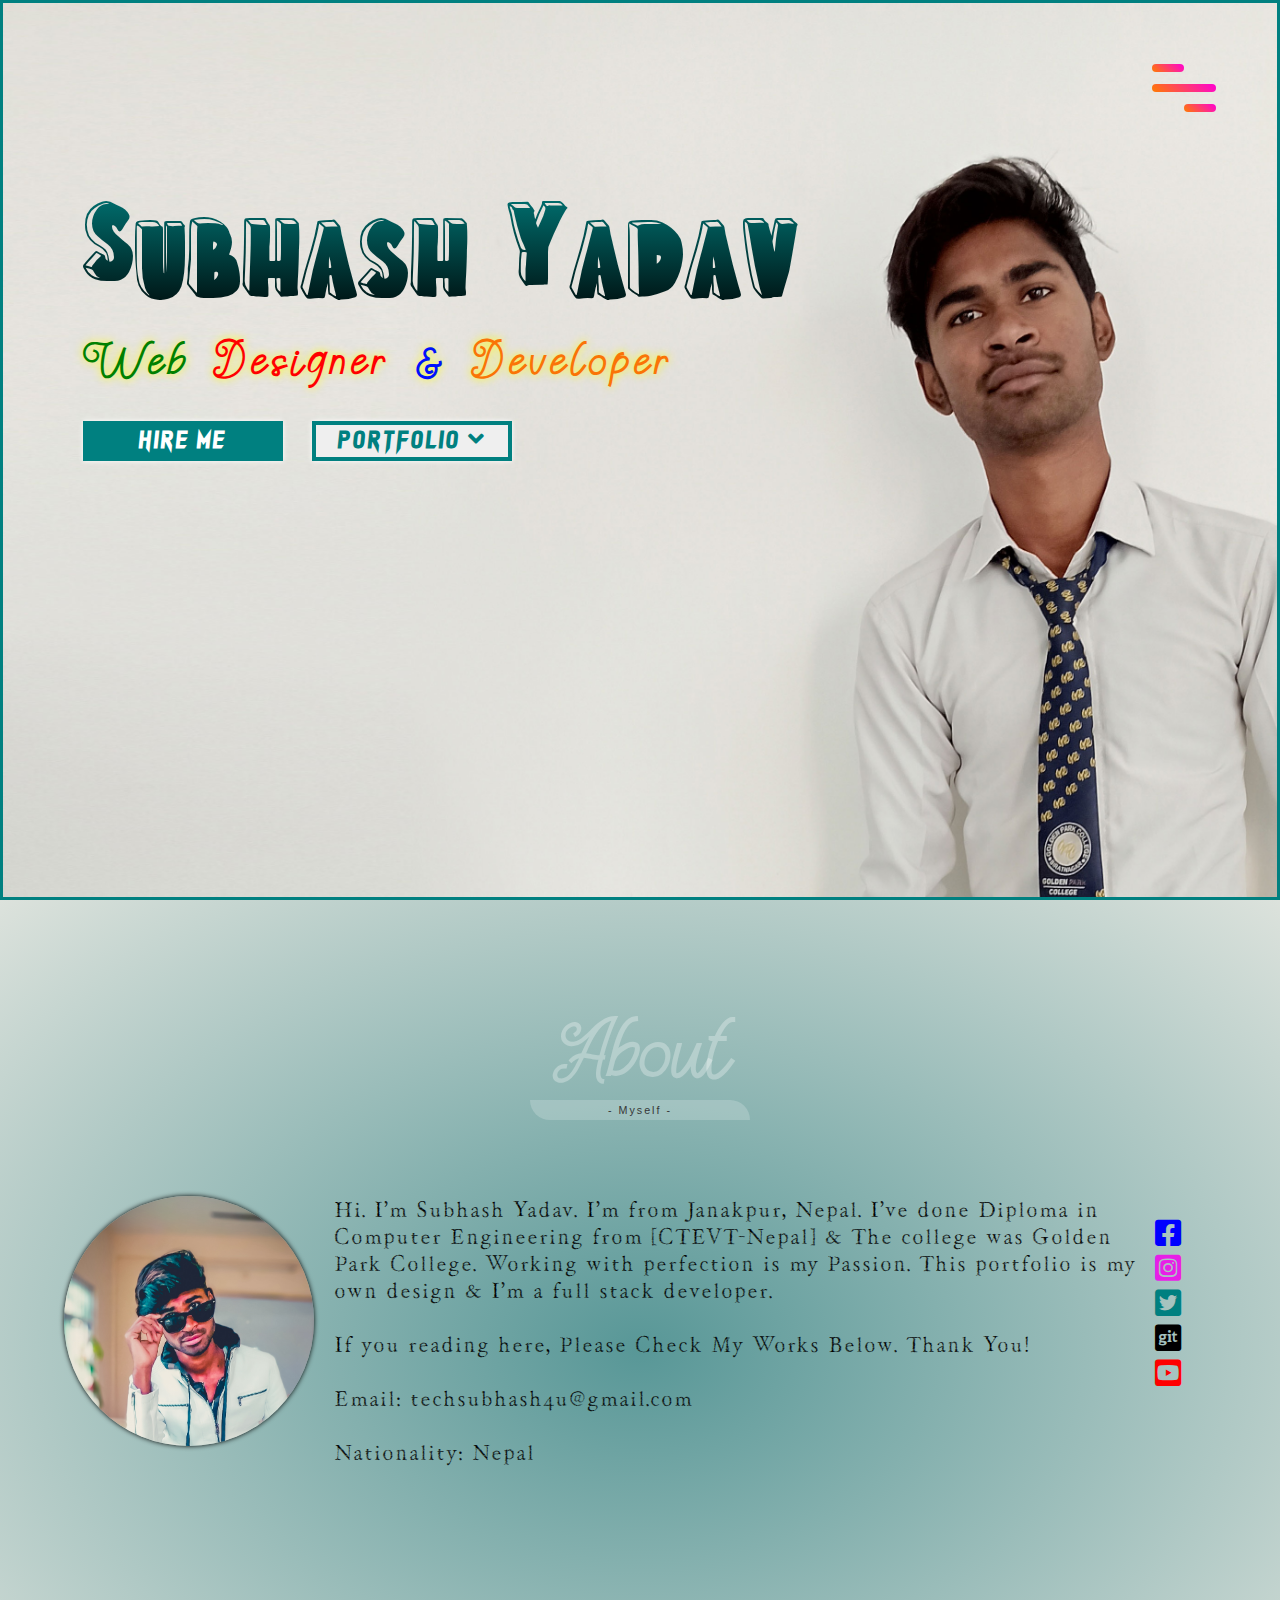
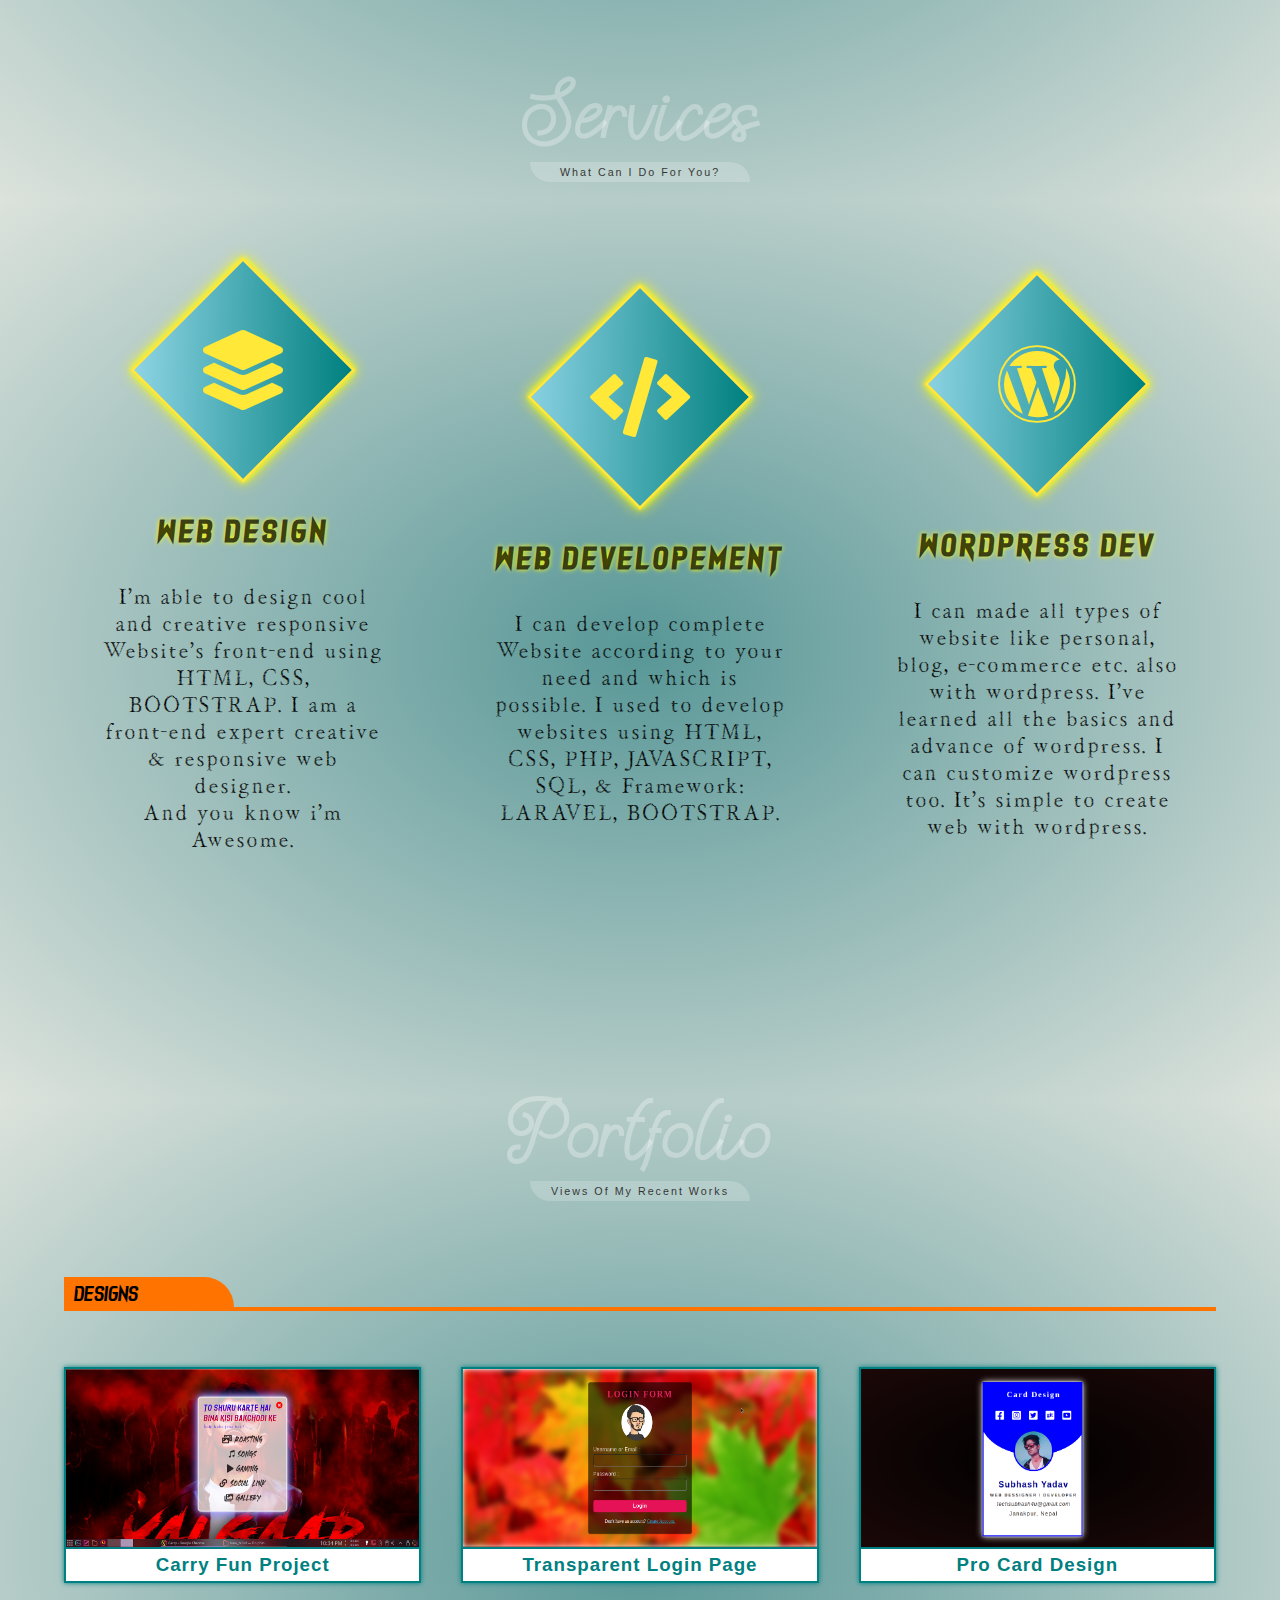
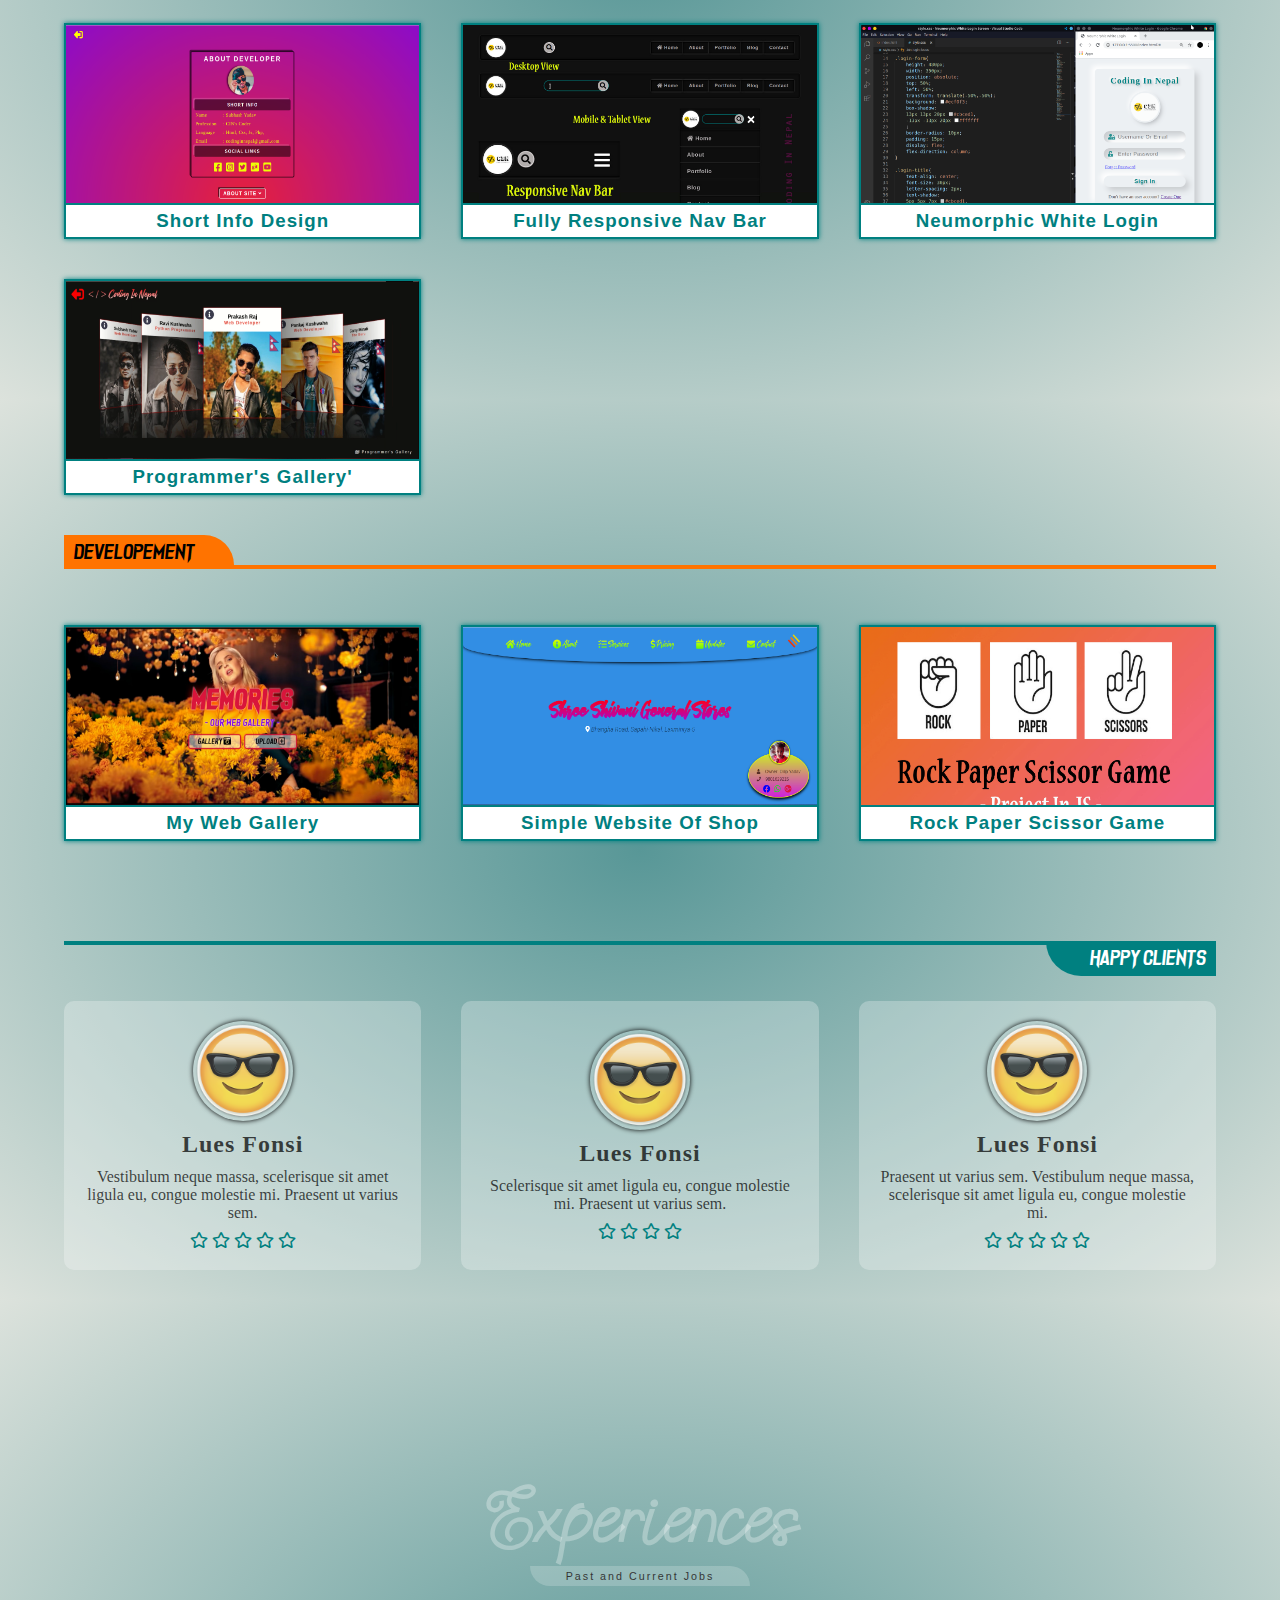
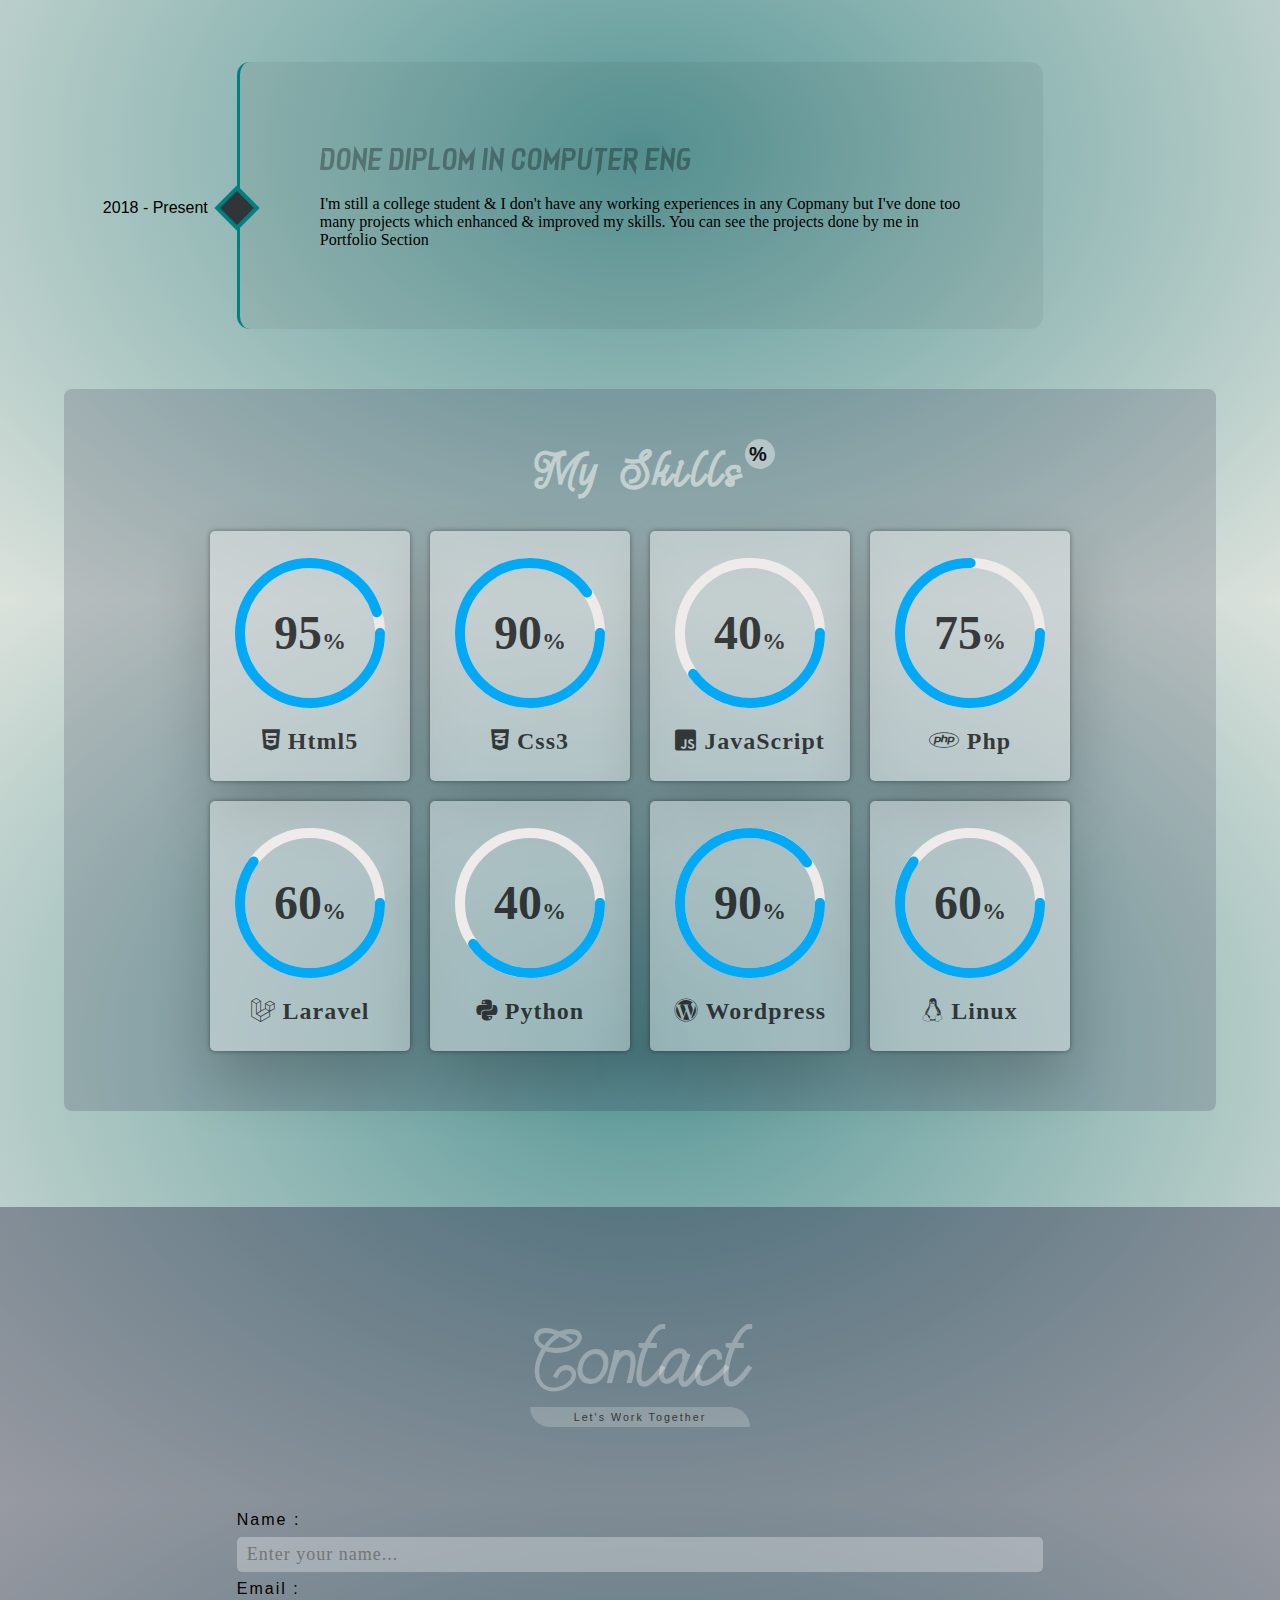
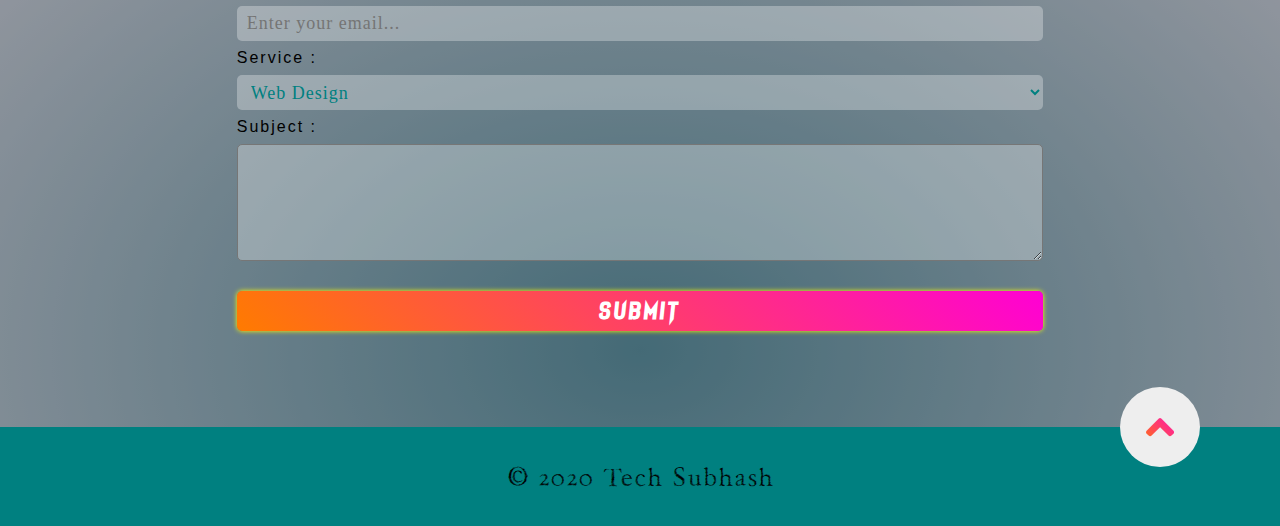
<file: index.html>
<!DOCTYPE html>
<html lang="en">
<head>
    <meta charset="UTF-8">
    <meta name="viewport" content="width=device-width, initial-scale=1.0">
    <title>Subhash Yadav | Portfolio</title>
    <link rel="stylesheet" href="https://use.fontawesome.com/releases/v5.7.0/css/all.css"/>
    <link rel="stylesheet" href="Fonts/font-main.css">
    <link rel="stylesheet" href="style.css">
</head>
<body>

    <header>
        <div class="menu-toggler">
            <div class="bar half start"></div>
            <div class="bar"></div>
            <div class="bar half end"></div>
        </div>
        <nav class="top-nav">
            <div>
            <ul class="nav-list">
                <li>
                    <a href="index.html" class="nav-link">Home</a>
                </li>
                <li>
                    <a href="#about" class="nav-link">About</a>
                </li>
                <li>
                    <a href="#services" class="nav-link">Services</a>
                </li>
                <li>
                    <a href="#portfolio" class="nav-link">Portfolio</a>
                </li>
                <li>
                    <a href="#experiences" class="nav-link">Experiences</a>
                </li>
                <li>
                    <a href="#contact" class="nav-link">Contact</a>
                </li>
            </ul>
            </div>
        </nav>
        <div class="header-box">
            <div class="landing-text">
                <h1>Subhash Yadav</h1>
                <p><span>Web</span> <span>Designer </span><span>& </span> <span>Developer</span></p>
                <a href="#contact"><button class="btn-hire-me">Hire Me</button></a>&nbsp;<a href="#portfolio"><button class="btn-portfolio">Portfolio <i class="fas fa-angle-down"></i></button></a>
            </div>
        </div>
    </header>

    <section class="about" id="about">
        <div class="container">
            <div class="section-heading">
                <h1>About</h1>
                <h6>- Myself -</h6>
            </div>
            <div class="about-box">
                <div class="about-img">
                    <img src="img/subhash.jpg" alt="">
                </div>
                &nbsp;&nbsp;&nbsp;&nbsp;&nbsp;
                <div class="about-detail">
                    <p>
                        Hi. I'm Subhash Yadav. I'm from Janakpur, Nepal. I've done Diploma in Computer Engineering from [CTEVT-Nepal] & The
                        college was Golden Park College. Working with perfection is my Passion. This portfolio is my own design & I'm a full stack developer.<br/><br/>
                        If you reading here, Please Check My Works Below. Thank You!
                        <br><br>
                        Email: techsubhash4u@gmail.com <br/><br/>
                        Nationality: Nepal
                    </p>
                </div>
                <div class="social-container">
                    <a href="index"><i class="fab fa-facebook-square"></i></a>
                    <a href="#"><i class="fab fa-instagram-square"></i></a>
                    <a href="#"><i class="fab fa-twitter-square"></i></a>
                    <a href="#"><i class="fab fa-git-square"></i></a>
                    <a href="#"><i class="fab fa-youtube-square"></i></a>
                </div>
            </div>
        </div>
    </section>

    <section class="services" id="services">
        <div class="container">
            <div class="section-heading">
                <h1>Services</h1>
                <h6>What Can I Do For You?</h6>
            </div>
            <div class="my-skills">
                <div class="skill">
                    <div class="icon-container">
                        <i class="fas fa-layer-group"></i>
                    </div>
                    <h1>Web Design</h1>
                    <p>
                        I'm able to design cool and creative responsive Website's front-end using HTML, CSS, BOOTSTRAP. I am  a front-end
                        expert creative & responsive web designer. <br/>
                        And you know i'm Awesome.
                    </p>
                </div>
                <div class="skill">
                    <div class="icon-container">
                        <i class="fas fa-code"></i>
                    </div>
                    <h1>Web Developement</h1>
                    <p>
                        I can develop complete Website according to your need and which is possible. I used to develop websites using HTML,
                        CSS, PHP, JAVASCRIPT, SQL, & Framework: LARAVEL, BOOTSTRAP.
                    </p>
                </div>
                <div class="skill">
                    <div class="icon-container">
                        <i class="fab fa-wordpress"></i>
                    </div>
                    <h1>Wordpress Dev</h1>
                    <p>
                        I can made all types of website like personal, blog, e-commerce etc. also with wordpress. I've learned all the basics and advance of wordpress. I can customize wordpress too. It's simple to create web with wordpress.
                    </p>
                </div>
            </div>
        </div>
    </section>

    <section class="portfolio" id="portfolio">
        <div class="container">
            <div class="section-heading">
                <h1>Portfolio</h1>
                <h6>Views Of My Recent Works</h6>
            </div>

            <div class="title-and-break">
                <div class="title">Designs</div>
            </div>

            <div class="portfolio-items">

                <div class="port-item-div">
                    <div class="port-img">
                        <a href="#"><img src="img/port-design-1.png" alt=""></a>
                    </div>
                    <h3>Carry Fun Project</h3>
                </div>

                <div class="port-item-div">
                    <div class="port-img">
                        <a href="#"><img src="img/port-design-2.png" alt=""></a>
                    </div>
                    <h3>Transparent Login Page</h3>
                </div>

                <div class="port-item-div">
                    <div class="port-img">
                        <img src="img/port-design-3.png" alt="">
                    </div>
                    <h3>Pro Card Design</h3>
                </div>

                <div class="port-item-div">
                    <div class="port-img">
                        <img src="img/port-design-4.png" alt="">
                    </div>
                    <h3>Short Info Design</h3>
                </div>
                
                <div class="port-item-div">
                <div class="port-img">
                <img src="img/port-design-5.jpg" alt="">
                </div>
                <h3>Fully Responsive Nav Bar</h3>
                </div>
                
                <div class="port-item-div">
                <div class="port-img">
                <img src="img/port-design-6.png" alt="">
                </div>
                <h3>Neumorphic White Login</h3>
                </div>
                
                <div class="port-item-div">
                <div class="port-img">
                <img src="img/port-design-7.png" alt="">
                </div>
                <h3>Programmer's Gallery'</h3>
                </div>

            </div>

            <div class="title-and-break">
                <div class="title">Developement</div>
            </div>

            <div class="portfolio-items">

                <div class="port-item-div">
                    <div class="port-img">
                        <a href="#"><img src="img/port-dev-5.png" alt=""></a>
                    </div>
                    <h3>My Web Gallery</h3>
                </div>

                <div class="port-item-div">
                    <div class="port-img">
                        <a href="#"><img src="img/port-dev-4.png" alt=""></a>
                    </div>
                    <h3>Simple Website Of Shop</h3>
                </div>

                <div class="port-item-div">
                    <div class="port-img">
                        <img src="img/port-dev-1.jpg" alt="">
                    </div>
                    <h3>Rock Paper Scissor Game</h3>
                </div>

            </div>

            <div class="title-and-break tab-right">
                <div class="title title-right">Happy Clients</div>
            </div>

            <div class="portfolio-items">

                <div class="client-div">
                    <div class="client-img">
                        <img src="img/clients.png" alt="">
                    </div>
                    <h2>Lues Fonsi</h2>
                    <p>Vestibulum neque massa, scelerisque sit amet ligula eu, congue molestie mi. Praesent ut varius sem.</p>
                    <div class="rating">
                        <i class="far fa-star"></i>
                        <i class="far fa-star"></i>
                        <i class="far fa-star"></i>
                        <i class="far fa-star"></i>
                        <i class="far fa-star"></i>
                    </div>
                </div>

                <div class="client-div">
                    <div class="client-img">
                        <img src="img/clients.png" alt="">
                    </div>
                    <h2>Lues Fonsi</h2>
                    <p>Scelerisque sit amet ligula eu, congue molestie mi. Praesent ut varius sem.</p>
                    <div class="rating">
                        <i class="far fa-star"></i>
                        <i class="far fa-star"></i>
                        <i class="far fa-star"></i>
                        <i class="far fa-star"></i>
                    </div>
                </div>

                <div class="client-div">
                    <div class="client-img">
                        <img src="img/clients.png" alt="">
                    </div>
                    <h2>Lues Fonsi</h2>
                    <p>Praesent ut varius sem. Vestibulum neque massa, scelerisque sit amet ligula eu, congue molestie mi.</p>
                    <div class="rating">
                        <i class="far fa-star"></i>
                        <i class="far fa-star"></i>
                        <i class="far fa-star"></i>
                        <i class="far fa-star"></i>
                        <i class="far fa-star"></i>
                    </div>
                </div>

            </div>


        </div>
    </section>

    <section class="experiences" id="experiences">
        <div class="container">
            <div class="section-heading">
                <h1>Experiences</h1>
                <h6>Past and Current Jobs</h6>
            </div>
            <div class="timeline">
                <ul>
                    <li class="date" data-date="2018 - Present">
                        <h1>Done Diplom In Computer Eng</h1>
                        <p>
                            I'm still a college student & I don't have any working experiences in any Copmany but I've done too many projects
                            which enhanced & improved my skills. You can see the projects done by me in Portfolio Section
                        </p>
                    </li>
                </ul>
            </div>

            <div class="exp-bar-main">
                <h1>My Skills</h1>
                <div class="exp-bar">

                    <div class="progress-box">
                        <div class="progress-percent">
                            <svg>
                                <circle cx="70" cy="70" r="70"></circle>
                                <circle cx="70" cy="70" r="70" style="--bar-percent:95;"></circle>
                            </svg>
                            <div class="progress-percent-number">
                                <h2>95<span>%</span></h2>
                            </div>
                        </div>
                        <h2 class="progress-title"><i class="fab fa-html5"></i> Html5 </h2>
                    </div>

                    <div class="progress-box">
                        <div class="progress-percent">
                            <svg>
                                <circle cx="70" cy="70" r="70"></circle>
                                <circle cx="70" cy="70" r="70" style="--bar-percent:90;"></circle>
                            </svg>
                            <div class="progress-percent-number">
                                <h2>90<span>%</span></h2>
                            </div>
                        </div>
                        <h2 class="progress-title"><i class="fab fa-css3-alt"></i> Css3</h2>
                    </div>

                    <div class="progress-box">
                        <div class="progress-percent">
                            <svg>
                                <circle cx="70" cy="70" r="70"></circle>
                                <circle cx="70" cy="70" r="70" style="--bar-percent:40;"></circle>
                            </svg>
                            <div class="progress-percent-number">
                                <h2>40<span>%</span></h2>
                            </div>
                        </div>
                        <h2 class="progress-title"><i class="fab fa-js-square"></i> JavaScript  </h2>
                    </div>

                    <div class="progress-box">
                        <div class="progress-percent">
                            <svg>
                                <circle cx="70" cy="70" r="70"></circle>
                                <circle cx="70" cy="70" r="70" style="--bar-percent:75;"></circle>
                            </svg>
                            <div class="progress-percent-number">
                                <h2>75<span>%</span></h2>
                            </div>
                        </div>
                        <h2 class="progress-title"><i class="fab fa-php"></i> Php </h2>
                    </div>

                    <div class="progress-box">
                        <div class="progress-percent">
                            <svg>
                                <circle cx="70" cy="70" r="70"></circle>
                                <circle cx="70" cy="70" r="70" style="--bar-percent:60;"></circle>
                            </svg>
                            <div class="progress-percent-number">
                                <h2>60<span>%</span></h2>
                            </div>
                        </div>
                        <h2 class="progress-title"><i class="fab fa-laravel"></i> Laravel</h2>
                    </div>

                    <div class="progress-box">
                        <div class="progress-percent">
                            <svg>
                                <circle cx="70" cy="70" r="70"></circle>
                                <circle cx="70" cy="70" r="70" style="--bar-percent:40;"></circle>
                            </svg>
                            <div class="progress-percent-number">
                                <h2>40<span>%</span></h2>
                            </div>
                        </div>
                        <h2 class="progress-title"><i class="fab fa-python"></i> Python</h2>
                    </div>

                    <div class="progress-box">
                        <div class="progress-percent">
                            <svg>
                                <circle cx="70" cy="70" r="70"></circle>
                                <circle cx="70" cy="70" r="70" style="--bar-percent:90;"></circle>
                            </svg>
                            <div class="progress-percent-number">
                                <h2>90<span>%</span></h2>
                            </div>
                        </div>
                        <h2 class="progress-title"><i class="fab fa-wordpress"></i> Wordpress</h2>
                    </div>

                    <div class="progress-box">
                        <div class="progress-percent">
                            <svg>
                                <circle cx="70" cy="70" r="70"></circle>
                                <circle cx="70" cy="70" r="70" style="--bar-percent:60;"></circle>
                            </svg>
                            <div class="progress-percent-number">
                                <h2>60<span>%</span></h2>
                            </div>
                        </div>
                        <h2 class="progress-title"><i class="fab fa-linux"></i> Linux</h2>
                    </div>

                </div>
            </div>
        </div>
    </section>

    <section class="contact" id="contact">
        <div class="container">
            <div class="section-heading">
                <h1>Contact</h1>
                <h6>Let's Work Together</h6>
            </div>
            <form action="" method="POST">
                <label>Name :</label>
                <input type="text" name="name" placeholder="Enter your name..." autocomplete="off" required>
                <label>Email :</label>
                <input type="email" name="email" placeholder="Enter your email..." autocomplete="off" required>
                <label>Service :</label>
                <select name="service">
                    <option>Web Design</option>
                    <option>Web Developement</option>
                    <option>Web Design/Developement</option>
                </select>
                <label>Subject :</label>
                <textarea name="subject" id="subject" cols="20" rows="5" required ></textarea>
                <input type="submit" name="submit">
            </form>
        </div>
    </section>


    <footer class="copyright">
        <div class="up" id="up">
            <i class="fas fa-angle-up"></i>
        </div>
        <p>
            &copy; 2020 Tech Subhash
        </p>
    </footer>


    <script src="JQuery.js"></script>
    <script src="javascript.js"></script>
    
</body>
</html>
</file>
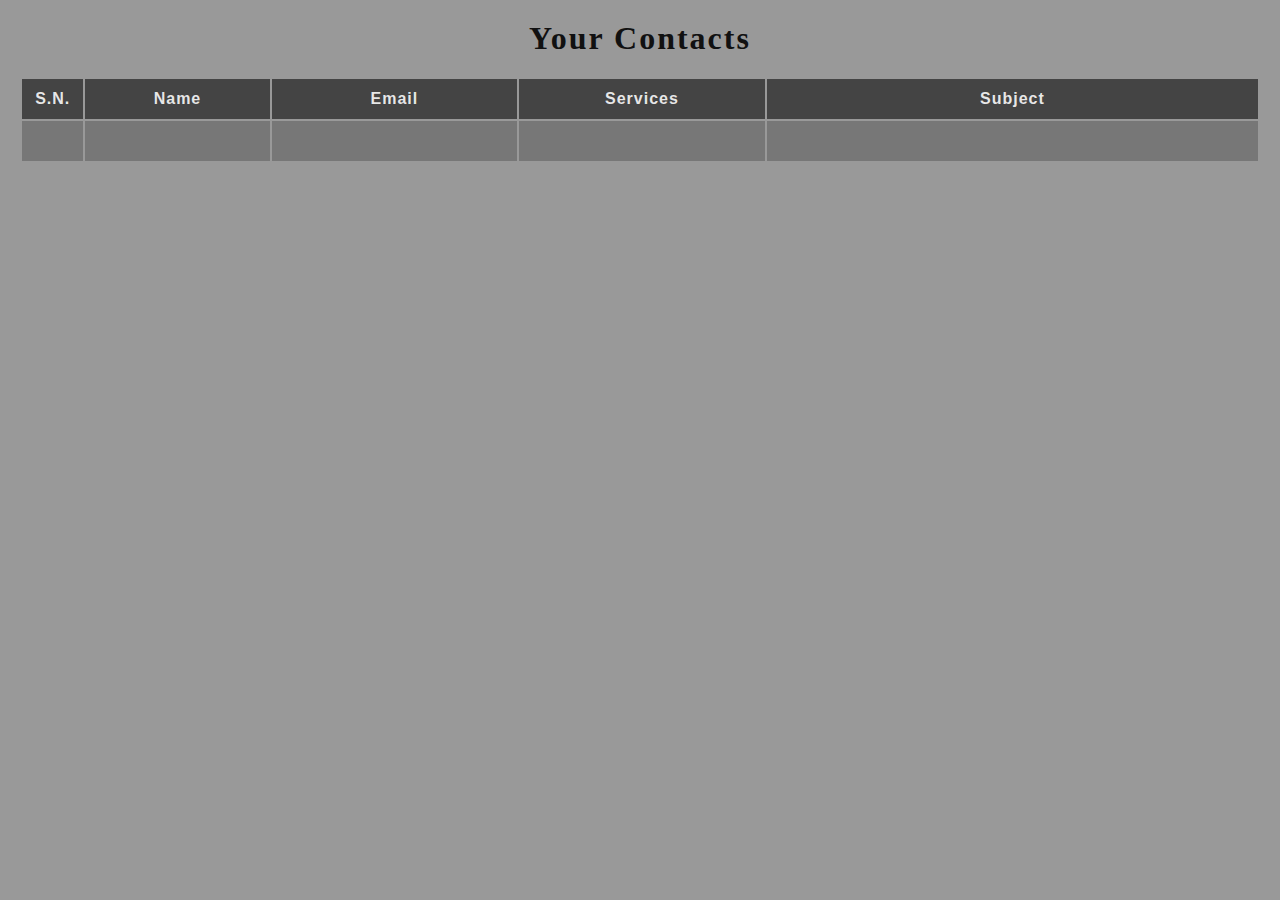
<file: contacts.html>
<!DOCTYPE html>
<html lang="en">
<head>
    <meta charset="UTF-8">
    <meta name="viewport" content="width=device-width, initial-scale=1.0">
    <title>Contacts</title>
    <style>
        *{
            margin: 0;
            padding: 0;
        }
        body{
            background: #999;
            overflow-y: scroll;
        }
        .contacts-div{
            margin: 20px;
        }
        .contacts-div h1{
            text-align: center;
            letter-spacing: 2px;
            color: #111;
        }
        .contacts-div table{
            width: 100%;
            margin-top: 20px;
        }
        .contacts-div table tr:nth-child(1){
            background: #444;
            height: 40px;
            color: rgba(255, 255, 255, 0.876);
            font-family: sans-serif;
            letter-spacing: 1px;
        }
        .contacts-div table tr td:nth-child(1){
            width: 8%;
        }
        .contacts-div table tr td:nth-child(2){
            width: 15%;
        }
        .contacts-div table tr td:nth-child(3){
            width: 20%;
        }
        .contacts-div table tr td:nth-child(4){
            width: 20%;
        }
        .contacts-div table tr td:nth-child(1){
            width: 5%;
        }

        .contacts-div table tr td{
            background: #777;
            padding: 20px 4px;
            word-wrap: wrap;
        }
    </style>
</head>
<body>

    <div class="contacts-div">
        <h1>Your Contacts</h1>
        <table>
            <tr>
                <th>S.N.</th><th>Name</th><th>Email</th><th>Services</th><th>Subject</th>
            </tr>
            <tr>
                <td></td>
                <td></td>
                <td></td>
                <td></td>
                <td></td>
            </tr>
        </table>
    </div>
    
</body>
</html>
</file>
<file: Fonts/font-main.css>
/* Adding Offline Fonts */

@font-face{
    font-family: "Alliens";
    src: url(fonts/Alliens-Personal-Use-Only.otf);
}

@font-face{
    font-family: "Blacklet";
    src: url(fonts/Blacklet.ttf);
}

@font-face{
    src: url(fonts/Bourbon-whiskey.otf);
    font-family: "Bourbon whiskey";
}

@font-face{
    src: url(fonts/Broken.otf);
    font-family: "Broken";
}

@font-face{
    src: url(fonts/Dark-Seed.otf);
    font-family: "Dark Seed";
}

@font-face{
    src: url(fonts/DEAD-ATTACK.ttf);
    font-family: "DEAD ATTACK";
}

@font-face{
    src: url(fonts/Dearest.ttf);
    font-family: "Dearest";
}

@font-face{
    src: url(fonts/GuldScriptColor_PERSONAL_USE_ONLY.ttf);
    font-family: "GuldScriptColor";
}

@font-face{
    src: url(fonts/HARD-STREET.ttf);
    font-family: "HARD STREET";
}

@font-face{
    src: url(fonts/Heaters.otf);
    font-family: "Heaters";
}

@font-face{
    src: url(fonts/High-Beasty.ttf);
    font-family: "High Beasty";
}

@font-face{
    src: url(fonts/magic-love.ttf);
    font-family: "Magic Love";
}

@font-face{
    src: url(fonts/Orange-Blossom.ttf);
    font-family: "Orange Blossom";
}

@font-face{
    src: url(fonts/Relieve-Demo.ttf);
    font-family: "Relive Demo";
}

@font-face{
    src: url(fonts/Samble-Tracie-Bold.otf);
    font-family: "Samble Tracie Bold";
}

@font-face{
    src: url(fonts/Samble-Tracie-Bold.ttf);
    font-family: "Samble Tracie Bold";
}

@font-face{
    src: url(fonts/Samble-Tracie-Swash.otf);
    font-family: "Samble Tracie Swash";
}

@font-face{
    src: url(fonts/Samble-Tracie-Swash.ttf);
    font-family: "Samble Tracie Swash";
}

@font-face{
    src: url(fonts/Samble-Tracie-Swash-Bold.otf);
    font-family: "Samble Tracie Swash Bold";
}

@font-face{
    src: url(fonts/Samble-Tracie-Swash-Bold.ttf);
    font-family: "Samble Tracie Swash Bold";
}

@font-face{
    src: url(fonts/Samble-Tracie.otf);
    font-family: "Samble Tracie";
}

@font-face{
    src: url(fonts/Samble-Tracie.ttf);
    font-family: "Samble Tracie";
}

@font-face{
    src: url(fonts/School-Mania.ttf);
    font-family: "School Mania";
}

@font-face{
    src: url(fonts/Serif-Sketch.ttf);
    font-family: "Serif Sketech";
}

@font-face{
    src: url(fonts/The-Manaline-Font.ttf);
    font-family: "The Manaline Font";
}

@font-face{
    src: url(fonts/Victorian-Art-Magic-Remains.ttf);
    font-family: "Victorian Art Magic Remains";
}

@font-face{
    src: url(fonts/ZEBRA.ttf);
    font-family: "ZEBRA";
}

@font-face{
    src: url(fonts/ZOMBIES-NIGHT.ttf);
    font-family: "ZOMBIES NIGHT";
}
</file>
<file: style.css>
*{
    margin: 0;
    padding: 0;
    box-sizing: border-box;
}

body{
    height: 100vh;
    width: 100%;
    background: radial-gradient(rgb(88, 151, 151), #dce2dc);
}

section{
    padding: 6rem 0;
}

a{
    text-decoration: none;
}

/*Navigation Bar And Page Start*/
.menu-toggler{
    position: fixed;
    top: 4rem;
    right: 4rem;
    width: 4rem;
    height: 3rem;
    display: flex;
    flex-direction: column;
    justify-content: space-between;
    cursor: pointer;
    z-index: 1500;
    transition: transform 650ms ease-out;
}

.menu-toggler.open{
    transform: rotate(-45deg);
}

.bar{
    background: linear-gradient(45deg,rgb(255, 123, 0), rgb(255, 0, 212));
    width: 100%;
    height: 8px;
    border-radius: .8rem;
}

.bar.half{
    width: 50%;
}

.bar.start{
    transform-origin: right;
    transition: transform 650ms cubic-bezier(0.54, -0.81, 0.57, 0.57);
}

.open .bar.start{
    transform: rotate(-450deg) translateX(.8rem);
}

.bar.end{
    transform-origin: left;
    align-self: flex-end;
    transition: transform 650ms cubic-bezier(0.54, -0.81, 0.57, 0.57);
}

.open .bar.end{
    transform: rotate(-450deg) translateX(-.8rem);
}

.top-nav{
    width: 100%;
    height: 100vh;
    position: fixed;
    top: -200vh;
    z-index: 50;
    background-color: teal;
    border-bottom-left-radius: 100%;
    border-bottom-right-radius: 100%;
    transition: all 650ms cubic-bezier(1,0,0,1);
    display: flex;
    flex-direction: column;
    justify-content: space-evenly;
    font-family: "Dark Seed";
}

.nav-list{
    list-style: none;
    height: 100%;
    display: flex;
    justify-content: center;
    align-items: center;
    
}

.nav-list li{
    margin: 0 1.5rem;
}

.nav-link{
    color: #fff;
    text-decoration: none;
    font-size: 35px;
    padding: .5rem;
    letter-spacing: 2px;
}

.nav-link:hover,
.nav-link:focus{
    color: yellow;
    text-shadow: 0 0 5px yellow, 0 0 30px yellow;
}

.top-nav.open{
    top: 0;
    border-radius: initial;
}
/*Navigation Bar And Page End*/


/*HomePage Start*/
header{
    height: 100vh;
    width: 100%;
    position: relative;
    background: url(img/subhash-bg.jpg) center;
    background-size: cover;
    background-attachment: fixed;
    border: 3px solid teal;
}

.header-box{
    position: absolute;
    width: 90%;
    height: 100vh;
}

.landing-text{
    margin-top: 15%;
    margin-left: 80px;
}

.landing-text h1{
    width: fit-content;
    background: linear-gradient(to top, black, teal);
    -webkit-background-clip: text;
    -webkit-text-fill-color: transparent;
    font-size: 95px;
    font-family: "School Mania";
    font-weight: 300;
    user-select: none;
    letter-spacing: 1px;
    transition: ease-in all .4s;
    
}

.landing-text h1:hover{
    padding-left: 10px;
    
}

.landing-text p{
    font-size: 45px;
    width: fit-content;
    font-family: "The Manaline Font";
    letter-spacing: 5px;
    user-select: none;
    transition: ease-in all .4s;
    text-shadow: 0 0 10px rgb(255, 255, 0);
}

.landing-text p:hover{
    padding-left: 10px;
}

.landing-text p span:nth-child(1){
    color: green;
}

.landing-text p span:nth-child(2){
    color: red;
}

.landing-text p span:nth-child(3){
    color: rgb(0, 17, 252);
}

.landing-text p span:nth-child(4){
    color: rgb(250, 116, 6);
}

.landing-text button{
    margin-top: 30px;
    height: 40px;
    width: 200px;
    font-size: 25px;
    font-weight: bold;
    letter-spacing: 3px;
    font-family: "Dark Seed";
    cursor: pointer;
    transition: ease-in all .4s;
    box-shadow: 0 0 5px white;
    outline: none;
}

.btn-hire-me{
    border: 4px solid teal;
    background-color: teal;
    color: #fff;
}

.btn-portfolio{
    border: 4px solid teal;
    color: teal;
    margin-left: 25px;
}

.btn-hire-me:hover,
.btn-portfolio:hover{
    background-color: rgb(241, 5, 162);
    color: #fff;
    border: 4px solid rgb(241, 5, 162);
    box-shadow: 0 0 5px rgb(241, 5, 162), 0 0 30px rgb(241, 5, 162);
}

/*HomePage End*/


/*Start Reusable*/
.container{
    width: 90%;
    height: 100%;
    margin: 0 auto;
    position: relative;
}

.section-heading{
    text-align: center;
    margin-bottom: 5rem;
}

.section-heading h1{
    font-size: 5rem;
    color: rgba(255, 255, 255, .3);
    font-weight: 400;
    position: relative;
    margin-bottom: 1rem;
    font-family: "The Manaline Font";
    user-select: none;
}

.section-heading h1::before{
    content: "";
    position: absolute;
    bottom: -15px;
    left: 50%;
    transform: translateX(-50%);
    height: 20px;
    width: 220px;
    border-radius: 0 50px 0 50px;
    background: rgba(255, 255, 255, .2);
}

.section-heading h6{
    font-family: sans-serif;
    font-weight: 300;
    letter-spacing: 2px;
    margin-top: -17px;
    user-select: none;
}
/*End Reusable*/


/*About Start*/
.about-box{
    display: flex;
}

.about-img{
    height: 250px;
    width: 250px;
}

.about-img img{
    height: 250px;
    width: 250px;
    border-radius: 50%;
    box-shadow: 0 0 5px ;
}

.about-detail p{
    font-family: "Serif Sketech";
    font-weight: 400;
    font-size: 20px;
    letter-spacing: 1px;
}

.social-container{
    margin-top: 20px;
}
.social-container a{
    font-size: 30px;
    padding: 6px 6px;
    cursor: pointer;
}

.social-container a i{
    padding-right: 4px;
    padding-left: 4px;
    padding-top: 2px;
    padding-bottom: 2px;
    border-radius: 4px;
    transition: all ease .5s;
}
.social-container a i:hover{
    color: #fff;
}
.fa-facebook-square{
    color: blue;
}
.fa-facebook-square:hover{
    background: blue;
}
.fa-instagram-square{
    color: rgb(231, 31, 231);
}
.fa-instagram-square:hover{
    background: rgb(231, 31, 231);
}
.fa-twitter-square{
    color: teal;
}
.fa-twitter-square:hover{
    background: teal;
}
.fa-git-square{
    color: black;
}
.fa-git-square:hover{
    background: black;
}
.fa-youtube-square{
    color: red;
}
.fa-youtube-square:hover{
    background: red;
}
/*About End*/


/*Start Services*/
.my-skills{
    margin-top: 5rem;
    display: grid;
    grid-template-columns: repeat(auto-fit, minmax(20rem, 1fr));
    grid-gap: 2.5rem;
    text-align: center;
}

.skill{
    display: flex;
    flex-direction: column;
    justify-content: center;
    align-items: center;
    padding: 2rem;
}

.skill h1{
    text-transform: uppercase;
    letter-spacing: 4px;
    margin: 2rem -2px 2rem 0px;
    font-family: "Dark Seed";
    color: rgba(0, 0, 0, 0.726);
	text-shadow: 0 0 5px yellow;
}

.icon-container{
    width: 10rem;
    height: 10rem;
    border: 3px solid #ffe838;
    background: linear-gradient(45deg, rgba(135, 213, 233, 0.849), teal);
    margin-bottom: 2rem;
    display: flex;
    transform: rotate(45deg);
    box-shadow: 0 0 5px yellow, 0 0 15px yellow;
}

.icon-container i{
    color: #ffe838;
    font-size: 80px;
    margin: auto;
    transform: rotate(-45deg);
}

.skill p{
    font-family: "Serif Sketech";
    font-weight: 400;
    font-size: 20px;
    letter-spacing: 1px;
}
/*End Services*/




/*Portfolio Start*/
.title-and-break{
    width: 100%;
    border-bottom: 4px solid rgb(255, 115, 0);
    margin-top: 2.5rem;
}

.tab-right{
    margin-top: 100px;
    border-bottom: 4px solid teal;
}

.title{
    height: 30px;
    width: 170px;
    border-radius: 0 90px 0 0;
    background: rgb(255, 115, 0);
    font-size: 22px;
    font-family: "Dark Seed";
    padding: 5px 10px;
}

.title-right{
    position: absolute;
    right: 0;
    border-radius: 0 0 0 90px;
    text-align: end;
    height: 35px;
    background: teal;
    color: #fff;
}
.portfolio-items{
    margin-top: 3.5rem;
    display: grid;
    grid-template-columns: repeat(auto-fit, minmax(20rem, 1fr));
    grid-gap: 2.5rem;
    text-align: center;
}

.port-item-div{
    display: flex;
    flex-direction: column;
    justify-content: center;
    align-items: center;
    border: 2px solid teal;
    overflow: hidden;
    background: #fff;
    box-shadow: 0 0 5px teal;
}

.port-img{
    height: 180px;
    width: 100%;
    border-bottom: 2px solid teal;
    overflow: hidden;
}

.port-img img{
    min-height: 100%;
    max-width: 100%;
    cursor: pointer;
    transition: all .4s ease;
    z-index: 2;
}

.port-img:hover img{
    min-height: 105%;
    max-width: 105%;
    margin-left: -10px;
    margin-top: -5px;
    filter: grayscale(50%);
}

.port-item-div h3{
    padding: 5px;
    font-family: sans-serif;
    letter-spacing: 1px;
    color: teal;
}

.client-div{
    display: flex;
    flex-direction: column;
    justify-content: center;
    align-items: center;
    overflow: hidden;
    background: rgba(255, 255, 255, 0.267);
    padding: 20px;
    border-radius: 10px;
}

.client-img{
    height: 100px;
    width: 100px;
    border-radius: 50%;
    overflow: hidden;
    box-shadow: 0 0 5px;
}
.client-img img{
    height: 100px;
    width: 100px;
    opacity: .9;
}

.client-div h2{
    margin-top: 10px;
    color: rgba(0, 0, 0, 0.726);
    letter-spacing: 1px;
}

.client-div p{
    margin-top: 10px;
    color: rgba(0, 0, 0, 0.726);
}

.client-div .rating{
    margin-top: 10px;
    color: teal;
}
/*Portfolio End*/




/*Start timeline*/
.timeline ul{
    border-left: 3px solid teal;
    border-radius: .8rem;
    background-color: rgba(0, 0, 0, 0.05);
    margin: 0 auto;
    position: relative;
    padding: 5rem;
    list-style: none;
    text-align: left;
    width: 70%;
}

.timeline h1{
    font-size: 2rem;
    text-transform: uppercase;
    font-weight: 300;
    margin-bottom: 1rem;
    opacity: 0.3;
    font-family: "Dark Seed";
    letter-spacing: 1px;
}

.timeline .date{
    border-bottom: 1px solid rgba(255, 255, 255, 0.1);
    margin-bottom: 1rem;
    padding-bottom: 1rem;
    position: relative;
}

.timeline .date:last-of-type{
    padding-bottom: 0;
    margin-bottom: 0;
    border: none;
}

.timeline .date::before,
.timeline .date::after{
    position: absolute;
    display: block;
    top: 50%;
    transform: translateY(-50%);
}

.timeline .date::before{
    content: attr(data-date);
    left: -19rem;
    text-align: right;
    min-width: 12rem;
    font-family: sans-serif;
    margin-top: 12px;
}

.timeline .date::after{
    content: '';
    box-shadow: 0 0 0 4px teal;
    transform: rotate(45deg);
    left: -5.9rem;
    height: 1.5rem;
    width: 1.5rem;
    background-color: #313537;
}
/*End timeline*/

/*Start Experience bar*/
.exp-bar-main{
    margin-top: 60px;
    width: 100%;
    background-color: #221e3f2c;
    padding: 50px;
    border-radius: 8px;
}

.exp-bar-main h1{
    text-align: center;
    font-family: "The Manaline Font";
    font-size: 45px;
	color: rgba(255, 255, 255, 0.5);
    padding-bottom: 20px;
	letter-spacing: 4px;
}

.exp-bar-main h1::after{
    content: "%";
    position: absolute;
	font-family: sans-serif;
    height: 30px;
    line-height: 30px;
    text-align: center;
    font-size: 20px;
    width: 30px;
    color: #111;
    background: rgba(255, 255, 255, 0.4);
    border-radius: 50%;
}

.exp-bar{
    display: flex;
    flex-wrap: wrap;
    flex-direction: row;
    justify-content: center;
}

.progress-box{
    margin: 10px;
    position: relative;
    width: 200px;
    height: 250px;
    display: flex;
    justify-content: center;
    align-items: center;
    flex-direction: column;
    background: rgba(255, 255, 255, 0.4);
    box-shadow: 0 30px 60px rgba(0, 0, 0, 0.2) ,0 0 5px rgba(0, 0, 0, 0.4);
    border-radius: 5px;
    cursor: pointer;
}

.progress-box:hover,
.progress-box:focus{
    box-shadow: 0 0 5px #fff, 0 0 30px yellow;
}

.progress-box .progress-percent{
    position: relative;
    width: 150px;
    height: 150px;
}

.progress-box .progress-percent svg{
    position: relative;
    width: 150px;
    height: 150px;
}

.progress-box .progress-percent svg circle{
    width: 150px;
    height: 150px;
    fill: none;
    stroke-width: 10;
    stroke: #000;
    transform: translate(5px,5px);
    stroke-dasharray: 440;
    stroke-dashoffset: 440;
    stroke-linecap: round;
}

.progress-box .progress-percent svg circle:nth-child(1){
    stroke-dashoffset: 0;
    stroke: #f0ebeb;
}

.progress-box .progress-percent svg circle:nth-child(2){
    stroke-dashoffset: calc(440 - (440 * var(--bar-percent, 0)) / 100);
    stroke: #03a9f4;
}

.progress-box .progress-percent .progress-percent-number{
    position: absolute;
    top: 0;
    left: 0;
    width: 100%;
    height: 100%;
    display: flex;
    justify-content: center;
    align-items: center;
    color: rgba(0, 0, 0, 0.726);
}

.progress-box .progress-percent .progress-percent-number h2{
    font-size: 48px;
}
.progress-box .progress-percent .progress-percent-number h2 span{
    font-size: 24px;
}
.progress-box .progress-title{
    padding: 10px 0 0;
    color: rgba(0, 0, 0, 0.726);
    font-weight: 700;
    letter-spacing: 1px;
    margin-top: 10px;
}
/*End Experience Bar*/




/*Start contact*/
.contact{
    background-color: #221e3f5e;
}

.contact form{
    width: 70%;
    margin: 0 auto;
    display: flex;
    flex-direction: column;
}

.contact form label{
    margin: 8px 0;
    letter-spacing: 2px;
    font-family: sans-serif;
}

.contact form input[type=text],
.contact form input[type=email],
.contact form select{
    height: 35px;
    width: 100%;
    border-radius: 5px;
    outline: none;
    border: none;
    padding-left: 10px;
    font-size: 18px;
    color: teal;
    background: rgba(255, 255, 255, .3);
    letter-spacing: 1px;
    font-family: initial;
}

.contact form input[type=text]:focus,
.contact form input[type=email]:focus,
.contact form select:focus{
    background: rgba(255, 255, 255, 0.699);
}

.contact form textarea{
    border-radius: 5px;
    outline: none;
    font-size: 18px;
    padding:5px;
    color: teal;
    background: rgba(255, 255, 255, .3);
    letter-spacing: 1px;
    font-family: initial;
}

.contact form textarea:focus{
    background: rgba(255, 255, 255, 0.699);
}

.contact form input[type=submit]{
    margin-top: 30px;
    height: 40px;
    border-radius: 5px;
    border: none;
    box-shadow: 0 0 5px yellow;
    background: linear-gradient(45deg,rgb(255, 123, 0), rgb(255, 0, 212));
    font-size: 25px;
    font-weight: bold;
    letter-spacing: 3px;
    font-family: "Dark Seed";
    color: #fff;
    cursor: pointer;
    transition: all ease-in .4s;
}
.contact form input[type=submit]:hover{
    box-shadow: 0 0 5px yellow, 0 0 30px yellow;
}
/*End contact*/


/*Start footer*/
.copyright{
    width: 100%;
    text-align: center;
    background-color: teal;
    padding: 2rem 0;
    position: relative;
}

.up{
    position: absolute;
    width: 5rem;
    height: 5rem;
    background-color: #eee;
    top: -2.5rem;
    right: 5rem;
    border-radius: 100%;
    display: flex;
    justify-content: center;
    animation: pulse 2s infinite;
    cursor: pointer;
}

.up i{
    font-size: 45px;
    margin: auto;
    background: linear-gradient(45deg,rgb(255, 123, 0), rgb(255, 0, 212));
    -webkit-background-clip: text;
        -webkit-text-fill-color: transparent;
}

.copyright p{
    font-size: 25px;
    font-family: "Serif Sketech";
}
/*End footer*/




/*Start animations*/
@keyframes pulse {
    0%{
        box-shadow: 0 0 0 0 rgba(253, 87, 191, 0.99);
    }
    70%{
        box-shadow: 0 0 0 2rem rgba(253, 87, 191, 0);
    }
    100%{
        box-shadow: 0 0 0 0 rgba(253, 87, 191, 0);
    }
}
/*End animations*/



/*Responsive Start*/
@media screen and (max-width: 768px) {
    body{
        height: 100%;
        width: 100%;
        background-size: cover;
    }

    .menu-toggler{
        top: 3rem;
        right: 3rem;
    }

    .nav-list{
        flex-direction: column;
    }

    .nav-list li{
        margin: 1rem 0;
    }

    .nav-link{
        font-size: 3rem;
    }

    .landing-text{
        margin-top: 33%;
        margin-left: 40px;
    }

    .landing-text h1{
        font-size: 65px;
    }

    .landing-text p{
        font-size: 35px;
    }
    .about-box{
        flex-direction: column;
        justify-content: center;
        align-items: center;
    }
    .timeline ul{
        margin: 0 0 0 auto;
        padding: 30px;
    }

    .timeline .date::before{
        left: -16rem;
    }

    .timeline .date::after{
        left: -2.7rem;
    }
    .exp-bar div progress{
        width: 50%;
    }
}

@media screen and (max-width: 500px){
    header{
        height: 100vh;
        width: 100%;
        position: relative;
        background: url(img/subhash-bg1.jpg) center;
        background-size: cover;
        background-attachment: fixed;
    }
    .menu-toggler{
        top: 2rem;
        right: 2rem;
    }
    .nav-link{
        font-size: 2rem;
    }
    .container{
        width: 94%;
    }
    .landing-text{
        display: flex;
        flex-direction: column;
        margin-top: 50%;
    }
    .landing-text h1{
        padding-bottom: 10px;
        font-size: 50px;
        background: linear-gradient(45deg, rgb(252, 11, 232), teal);
        -webkit-background-clip: text;
        -webkit-text-fill-color: transparent;
    }
    .landing-text p{
        padding-bottom: 20px;
        font-size: 28px;
    }
    .landing-text button{
        margin-top: initial;
    }
    .btn-portfolio{
        margin-left: initial;
    }
    .section-heading h1{
        font-size: 3.5rem;
    }
    .timeline h1{
        font-size: 15px;
    }
    .timeline ul{
        margin: 0 0 0 auto;
        padding: 15px;
    }
    .timeline .date::before{
        left: -14.7rem;
        font-size: 13px;
    }
    .timeline .date::after{
        left: -1.9rem;
    }
    .timeline p{
        font-size: 18px;
    }
    .exp-bar-main{
        width: 100%;
    }
    .exp-bar div{
        flex-direction: column;
    }
    .exp-bar div progress{
        width: 100%;
    }

    .contact form{
        width: 90%;
    }
    .up{
        right: 2rem;
        top: -2rem;
        width: 4rem;
        height: 4rem;
    }

}
/*Responsive End*/
</file>
